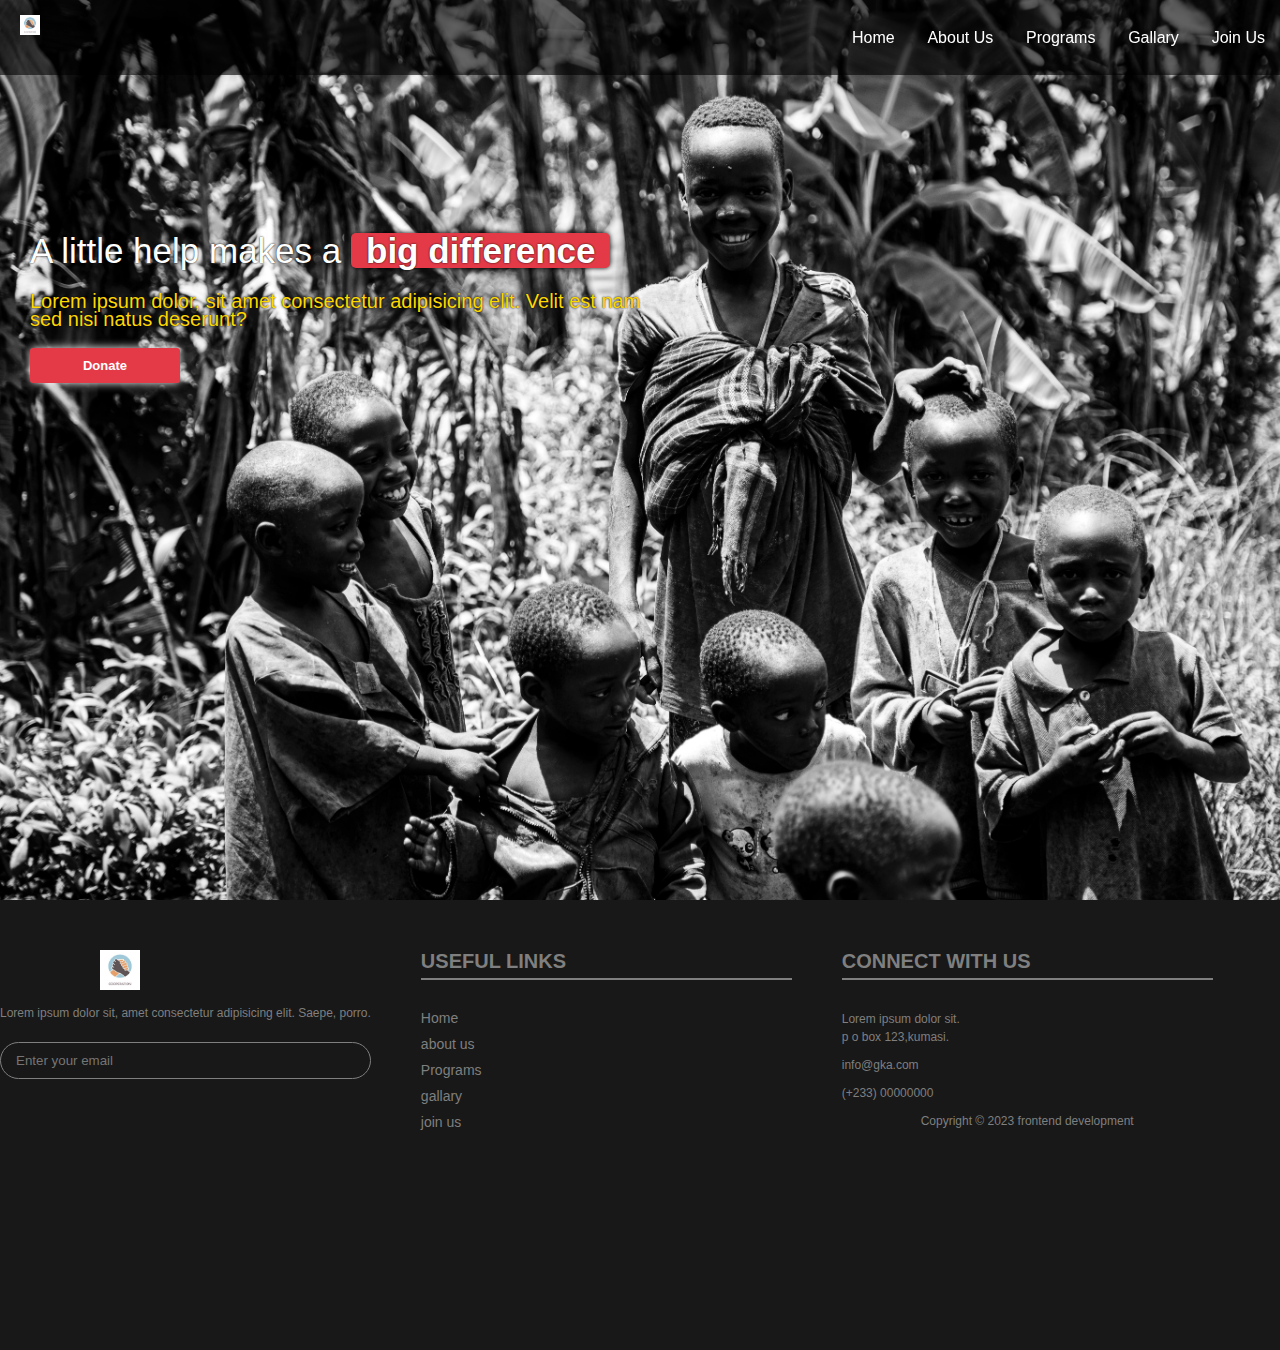
<file: index.html>
<!DOCTYPE html>
<html lang="en">
<head>
    <meta charset="UTF-8">
    <meta name="viewport" content="width=device-width, initial-scale=1.0">
<link rel="stylesheet" href="style.css">
    <title>Document</title>
</head>
<body>
    <!--home section -->
    <section class="banner" id="home-section">
        <header>
            <div class="container">
                <div class="logo">
                    <img src="logo.jpeg" alt="">
                </div>
                <nav>
                    <ul>
                        <li>
                            <a href="#home-section">Home</a>
                            <a href="about.html">about us</a>
                            <a href="programe.html">Programs</a>
                            <a href="gallary.html">gallary</a>
                            <a href="join.html">join us</a>
                        </li>
                    </ul>
                </nav>
            </div>
        </header>
        <!--end of hearder-->

        <div class="container" id="home-text">
            <h1>
                A little help makes a <span>big difference</span>
                
            </h1>
            <p>Lorem ipsum dolor, sit amet consectetur adipisicing elit. Velit est 
                nam sed nisi natus deserunt?</p>
            <button>Donate</button>

        </div>
        

    </section>
<!--end of home section-->

<footer>
    <div class="container">
        <div class="lettercontainer">
            <!--news Letter container-->
            <img src="logo.jpeg" alt="">
            <p>Lorem ipsum dolor sit, amet consectetur 
                adipisicing elit. Saepe, porro.</p>
                <input type="textp"
                placeholder="Enter your email ">
        </div>
        <div class="linkscontainer">
            <!--linkscontainer-->
            <div class="title"> Useful links </div>
            <ul>
                <li>
                    <a href="index.html">Home</a>
                    <a href="about.html">about us</a>
                    <a href="programe.html">Programs</a>
                    <a href="gallary.html">gallary</a>
                    <a href="join.html">join us</a>
                </li>
            </ul>


        </div>
        
        <!--linkscontainer end-->
        <div class="connectcontainer">
            <div class="title">
                Connect with us
            </div>
            <p>Lorem ipsum dolor sit. <br>
                p o box 123,kumasi.
            </p>
            <p>info@gka.com</p>
            <p>(+233) 00000000</p>
            <p class="lead">
                Copyright &copy; 2023 frontend development
              </p>
        </div>
        
        <!--news Letter container-->
       
    </div>

    
 </footer>

</body>
</html>
</file>
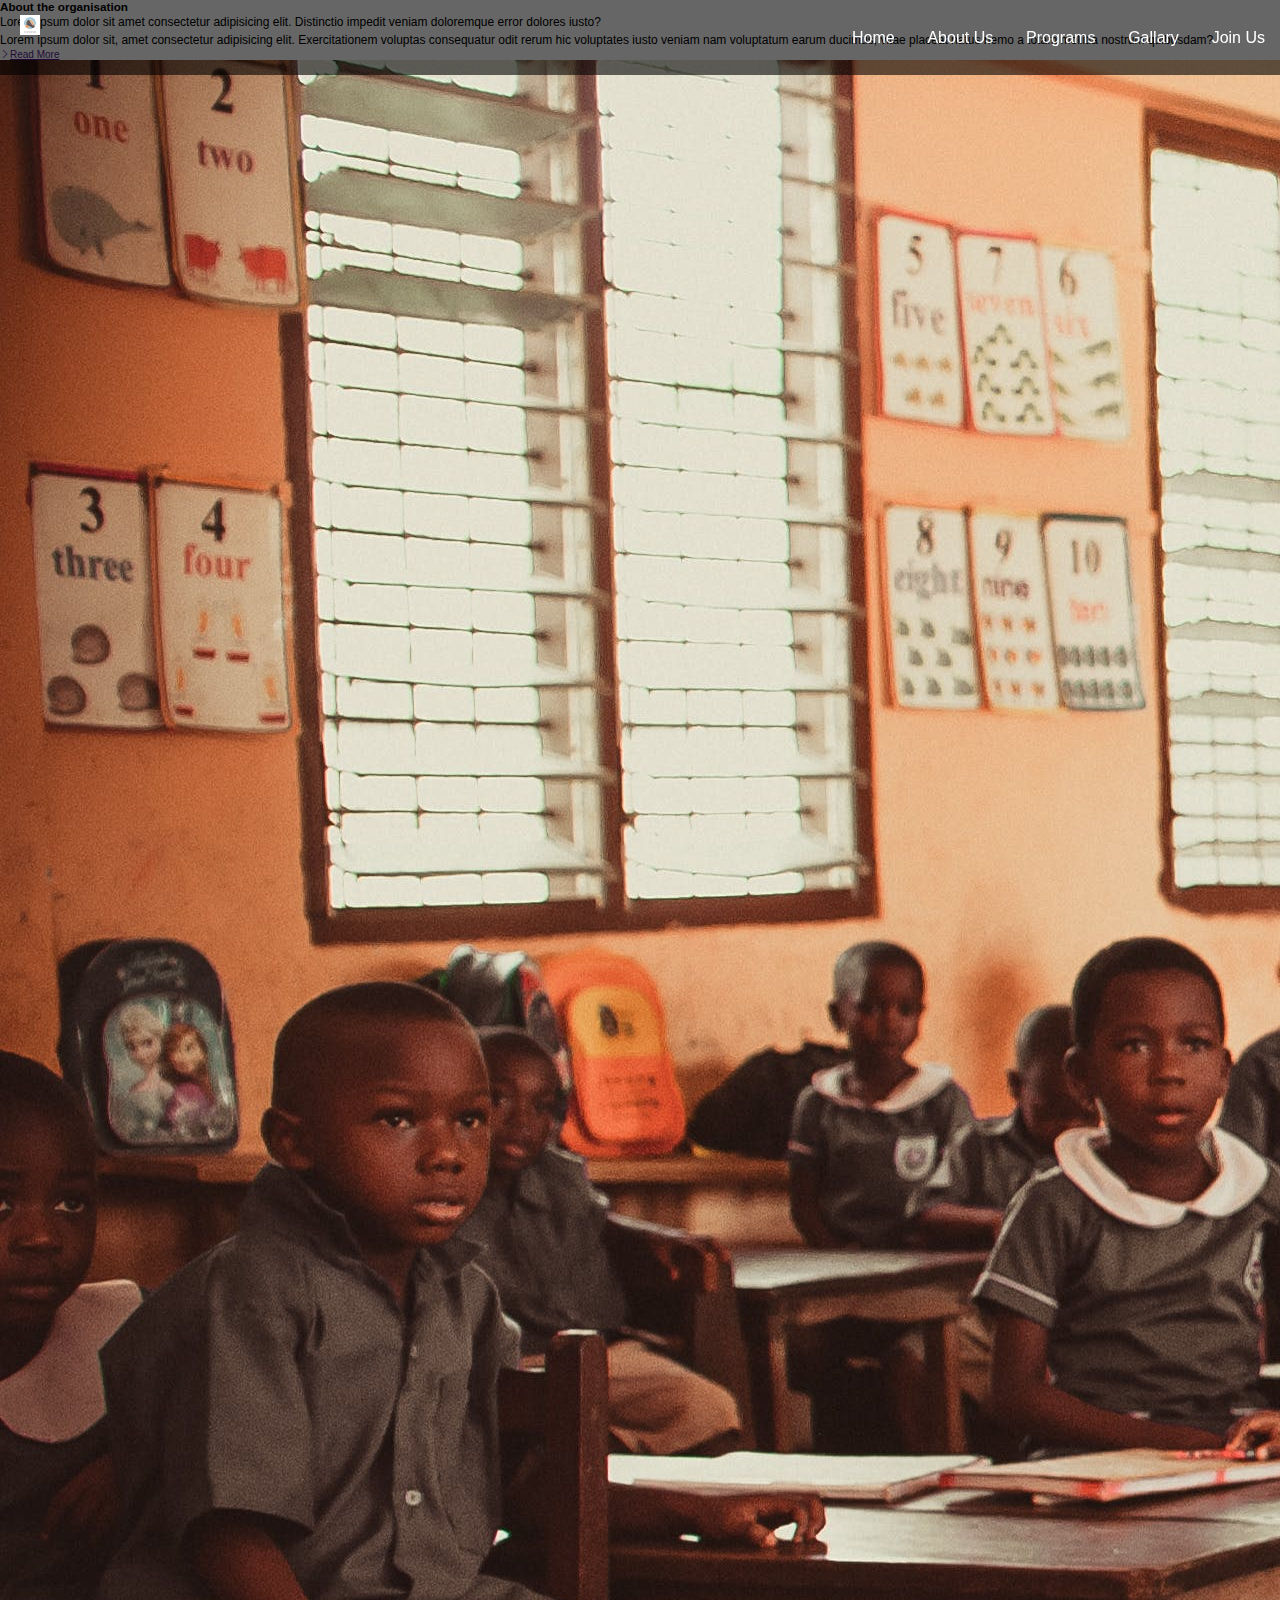
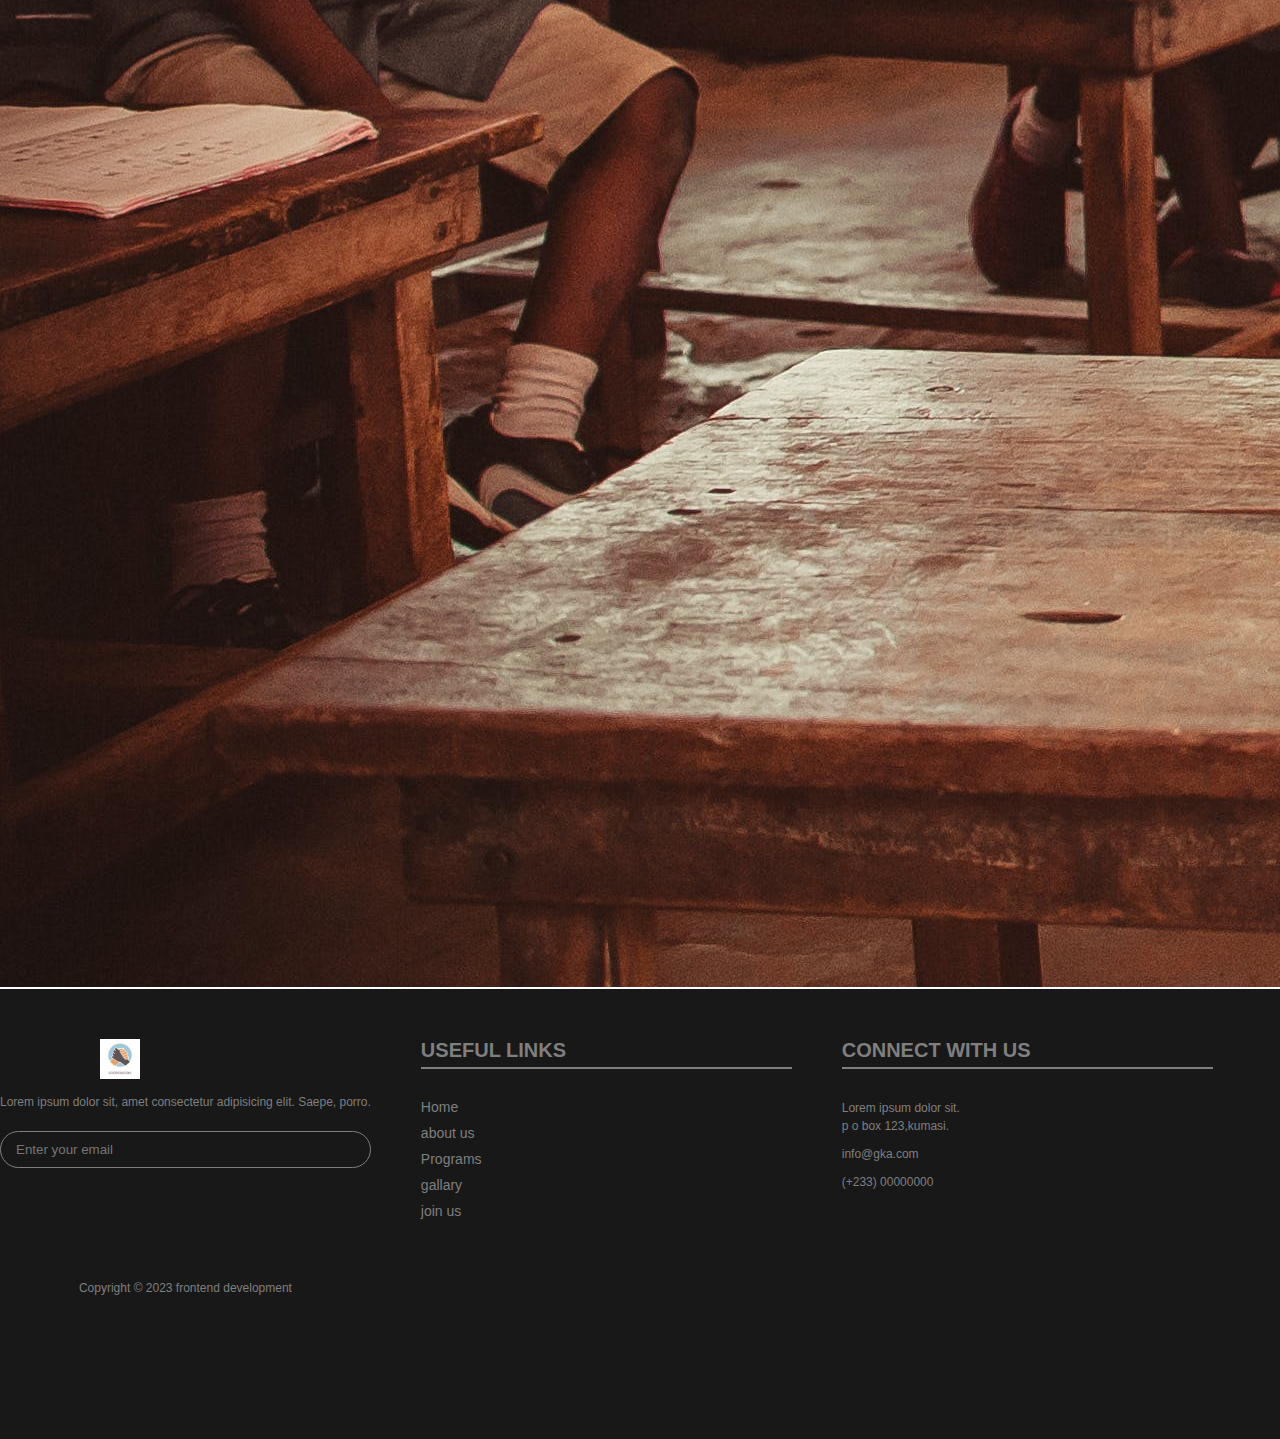
<file: about.html>
<!DOCTYPE html>
<html lang="en">
<head>
    <meta charset="UTF-8">
    <meta name="viewport" content="width=device-width, initial-scale=1.0">
    <link href='https://unpkg.com/boxicons@2.1.4/css/boxicons.min.css' rel='stylesheet'>
    <link href="https://cdn.jsdelivr.net/npm/bootstrap@5.0.2/dist/css/bootstrap.min.css"
     rel="stylesheet" integrity="sha384-EVSTQN3/azprG1Anm3QDgpJLIm9Nao0Yz1ztcQTwFspd3yD65VohhpuuCOmLASjC"
      crossorigin="anonymous">
      <link rel="stylesheet" 
href="https://cdn.jsdelivr.net/npm/bootstrap-icons@1.3.0/font/bootstrap-icons.css">
    <link rel="stylesheet" href="style.css">

    <title>about page</title>
</head>
<body>
    <header>
        <div class="container">
            <div class="logo">
                <img src="logo.jpeg" alt="">
            </div>
            <nav>
                <ul>
                    <li>
                        <a href="#home-section">Home</a>
                        <a href="about.html">about us</a>
                        <a href="programe.html">Programs</a>
                        <a href="gallary.html">gallary</a>
                        <a href="join.html">join us</a>
                    </li>
                </ul>
            </nav>
        </div>
    </header>
    <!--end of hearder-->

    <!--about section-->
    

    <section id="learn" class="p-5 bg-dark text-light">
        <div class="container">
            <div class="row align-items-center justify-content-between">
                <div class="col-md p-5">
                <h3> About the organisation</h3>
                <p class="lead">
                    Lorem ipsum dolor sit amet consectetur adipisicing elit.
                     Distinctio impedit veniam doloremque error dolores iusto?
                </p>
                <p>Lorem ipsum dolor sit, amet consectetur adipisicing elit. 
                    Exercitationem voluptas consequatur odit rerum hic voluptates iusto veniam nam voluptatum earum ducimus,
                     vitae placeat natus nemo a totam mollitia nostrum quibusdam?</p>
                     <a href="" class="btn btn-light mt-3">
                        <i class="bi bi-chevron-right"></i>Read More</a>
                </div> 
    
                <div class="col-md"> 
                    <img src="student.jpg" class="img-fluid" alt="">
                </div>

            </div>
        </div>
      </section>

      <footer>
        <div class="container">
            <div class="lettercontainer">
                <!--news Letter container-->
                <img src="logo.jpeg" alt="">
                <p>Lorem ipsum dolor sit, amet consectetur 
                    adipisicing elit. Saepe, porro.</p>
                    <input type="textp"
                    placeholder="Enter your email ">
            </div>
            <div class="linkscontainer">
                <!--linkscontainer-->
                <div class="title"> Useful links </div>
                <ul>
                    <li>
                        <a href="#home-section">Home</a>
                        <a href="about.html">about us</a>
                        <a href="programe.html">Programs</a>
                        <a href="gallary.html">gallary</a>
                        <a href="join.html">join us</a>
                    </li>
                </ul>


            </div>
            
            <!--linkscontainer end-->
            <div class="connectcontainer">
                <div class="title">
                    Connect with us
                </div>
                <p>Lorem ipsum dolor sit. <br>
                    p o box 123,kumasi.
                </p>
                <p>info@gka.com</p>
                <p>(+233) 00000000</p>
            </div>
            
            <!--news Letter container-->
            <p class="lead">
                Copyright &copy; 2023 frontend development
              </p>
        </div>

         
     </footer>
   


    <script src="https://cdn.jsdelivr.net/npm/bootstrap@5.0.2/dist/js/bootstrap.bundle.min.js" 
    integrity="sha384-MrcW6ZMFYlzcLA8Nl+NtUVF0sA7MsXsP1UyJoMp4YLEuNSfAP+JcXn/tWtIaxVXM" 
    crossorigin="anonymous"></script>
</body>
</html>
</file>
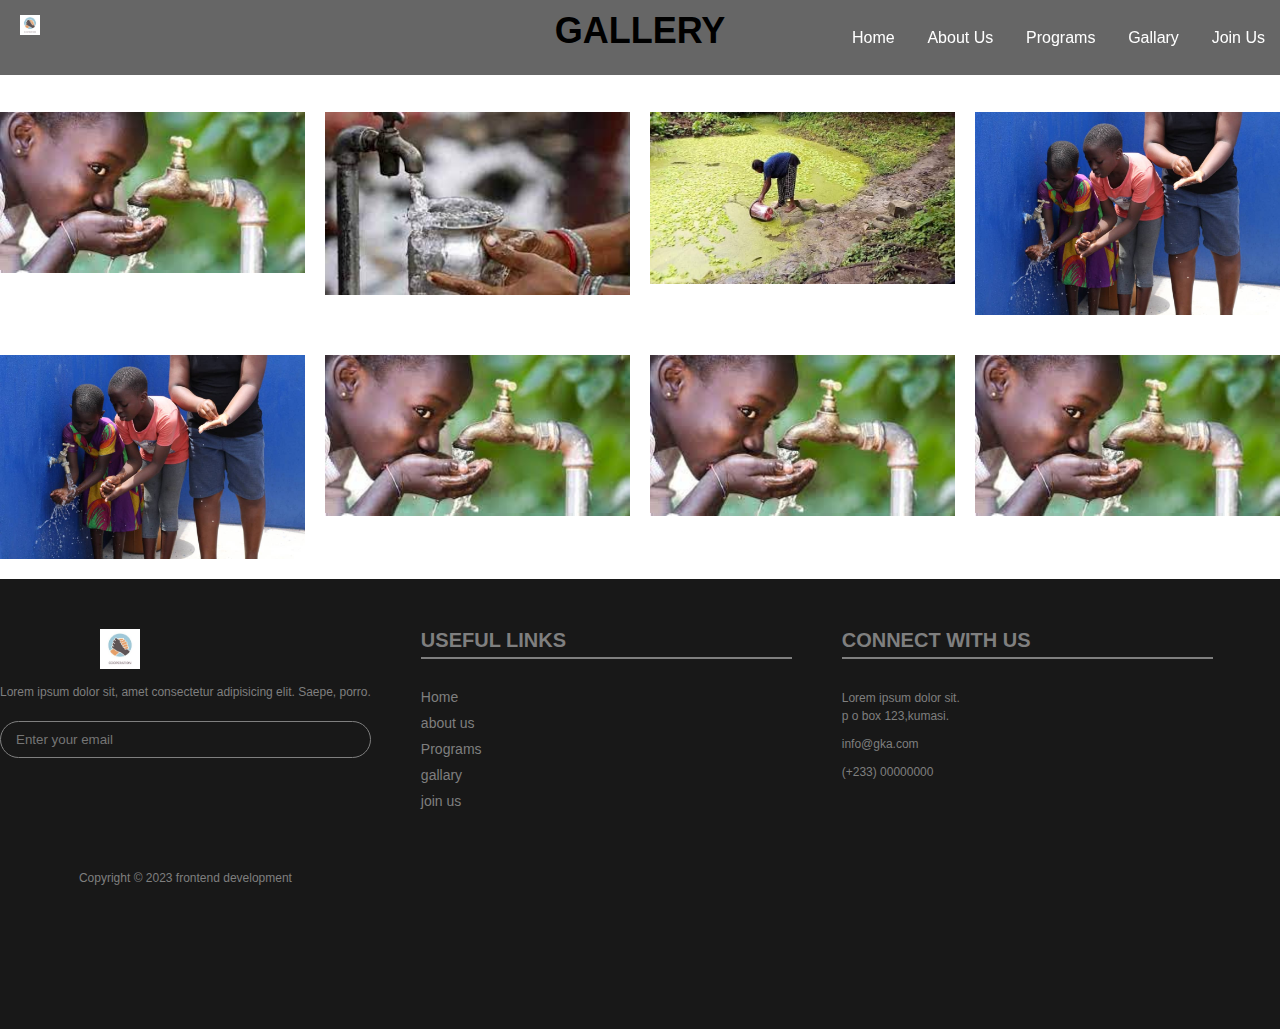
<file: gallary.html>
<!DOCTYPE html>
<html lang="en">
<head>
  <meta charset="UTF-8">
  <meta name="viewport" content="width=device-width, initial-scale=1.0">
  <link href='https://unpkg.com/boxicons@2.1.4/css/boxicons.min.css' rel='stylesheet'>
  <link rel="stylesheet" href="style.css">
  <title>Document</title>
</head>
<body>
  <header>
    <div class="container">
        <div class="logo">
            <img src="logo.jpeg" alt="">
        </div>
        <nav>
            <ul>
                <li>
                    <a href="#home-section">Home</a>
                    <a href="about.html">about us</a>
                    <a href="programe.html">Programs</a>
                    <a href="gallary.html">gallary</a>
                    <a href="join.html">join us</a>
                </li>
            </ul>
        </nav>
    </div>
</header>
<!--end of hearder-->



  <section class="gallery" id="gallerysection">
    <div class="container">
<div class="sectionhead">gallery</div>
<div class="gallerycontainer">
  <div class="item">
    <span class="title">image title</span>
    <img src="pic1.jpeg" alt="">
  </div>
  <!--item-->
  <div class="item">
    <span class="title">image tittle</span>
    <img src="pic2.jpeg" alt="">
  </div>
  <!--item-->

  <div class="item">
    <span class="title">image tittle</span>
    <img src="pic4.jpeg" alt="">
  </div>
  <!--item-->

  <div class="item">
    <span class="title">image tittle</span>
    <img src="pic6.jpg" alt="">
  </div>
  <!--item-->

  <div class="item">
    <span class="title">image tittle</span>
    <img src="pic6.jpg" alt="">
  </div>
  <!--item-->

  <div class="item">
    <span class="title">image tittle</span>
    <img src="pic1.jpeg" alt="">
  </div>
  <!--item-->

  <div class="item">
    <span class="title">image tittle</span>
    <img src="pic1.jpeg" alt="">
  </div>
  <!--item-->

  <div class="item">
    <span class="title">image tittle</span>
    <img src="pic1.jpeg" alt="">
  </div>
  <!--item-->

  
</div>
</div>
  </section>
  <!--end of gallery section-->

  <footer>
    <div class="container">
        <div class="lettercontainer">
            <!--news Letter container-->
            <img src="logo.jpeg" alt="">
            <p>Lorem ipsum dolor sit, amet consectetur 
                adipisicing elit. Saepe, porro.</p>
                <input type="textp"
                placeholder="Enter your email ">
        </div>
        <div class="linkscontainer">
            <!--linkscontainer-->
            <div class="title"> Useful links </div>
            <ul>
                <li>
                    <a href="#home-section">Home</a>
                    <a href="about.html">about us</a>
                    <a href="programe.html">Programs</a>
                    <a href="gallary.html">gallary</a>
                    <a href="join.html">join us</a>
                </li>
            </ul>


        </div>
        
        <!--linkscontainer end-->
        <div class="connectcontainer">
            <div class="title">
                Connect with us
            </div>
            <p>Lorem ipsum dolor sit. <br>
                p o box 123,kumasi.
            </p>
            <p>info@gka.com</p>
            <p>(+233) 00000000</p>
        </div>
        
        <!--news Letter container-->
        <p class="lead">
          Copyright &copy; 2023 frontend development
        </p>
        
    </div>

     
 </footer>
</body>
</html>
</file>
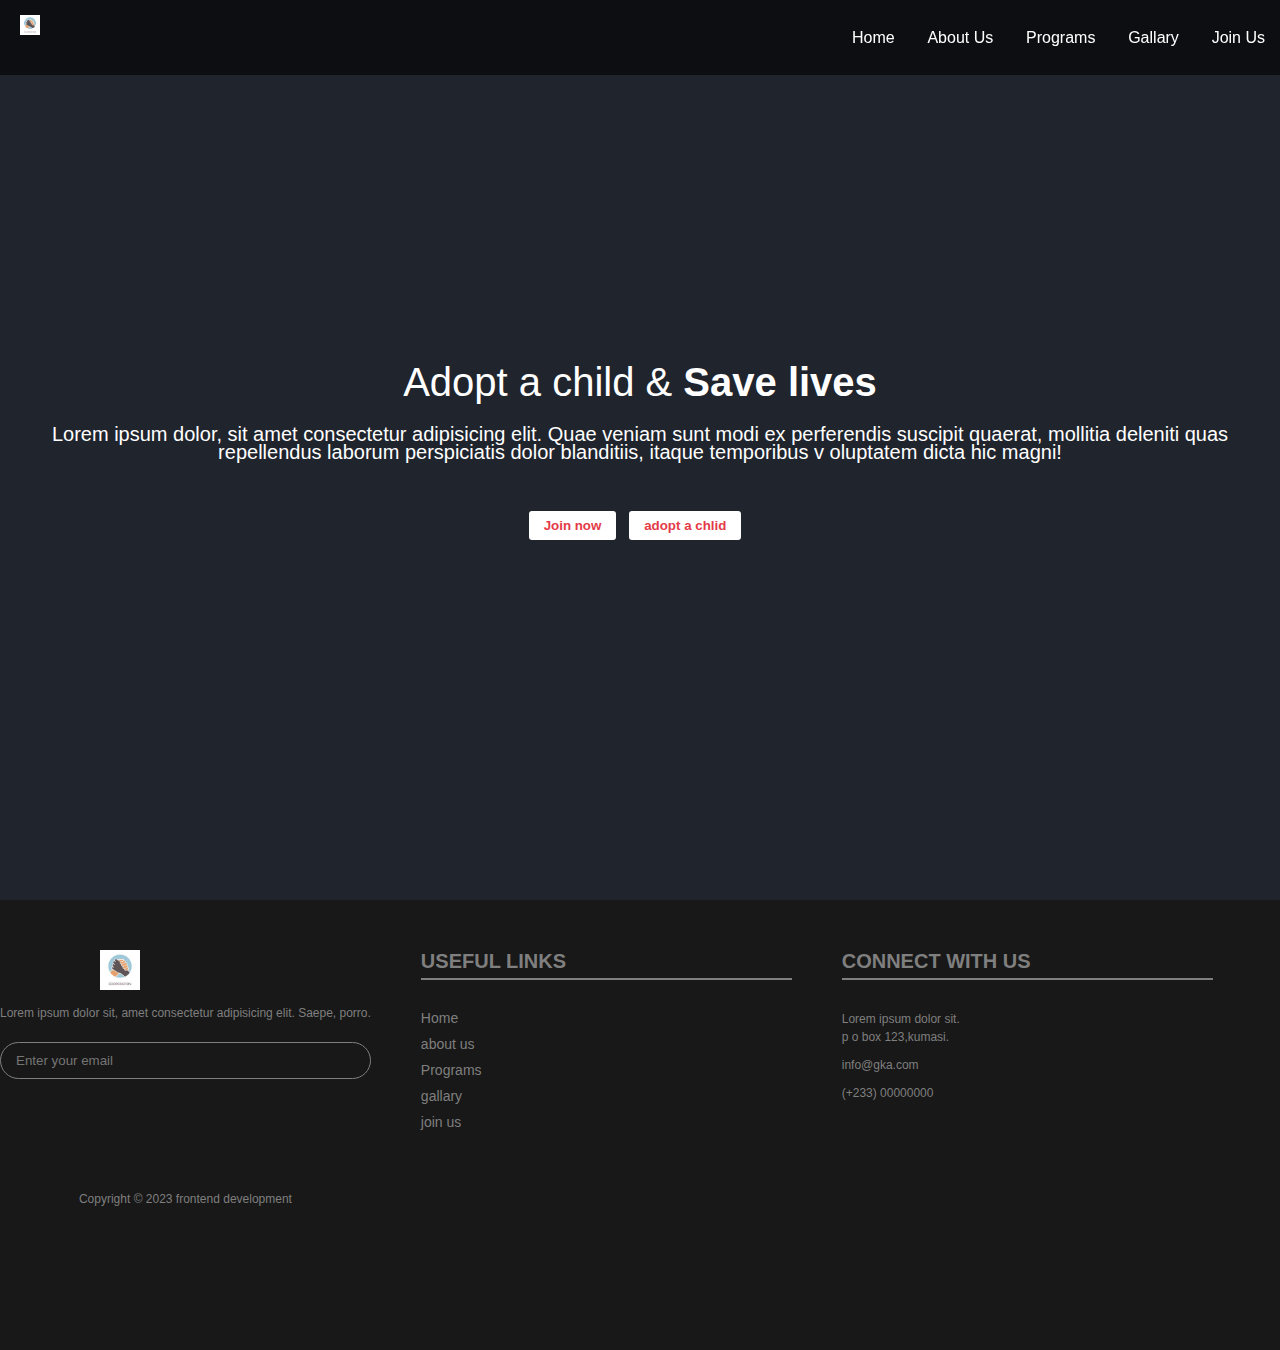
<file: join.html>
<!DOCTYPE html>
<html lang="en">
<head>
    <meta charset="UTF-8">
    <meta name="viewport" content="width=device-width, initial-scale=1.0">


    <link rel="stylesheet" href="style.css">
    <title>Document</title>
</head>
<body>
    <header>
        <div class="container">
            <div class="logo">
                <img src="logo.jpeg" alt="">
            </div>
            <nav>
                <ul>
                    <li>
                        <a href="#home-section">Home</a>
                        <a href="about.html">about us</a>
                        <a href="programe.html">Programs</a>
                        <a href="gallary.html">gallary</a>
                        <a href="join.html">join us</a>
                    </li>
                </ul>
            </nav>
        </div>
    </header>
    <!--end of hearder-->



     <div class="join" id="joinsectioin">
        <div class="container">
            <div class="joinhead">
                Adopt a child & <span>Save lives</span>
                
            </div>
            <p>Lorem ipsum dolor, sit amet 
                consectetur adipisicing elit. Quae veniam sunt modi ex perferendis suscipit quaerat, mollitia deleniti quas repellendus laborum perspiciatis dolor blanditiis, itaque temporibus v
                oluptatem dicta hic magni!</p>
                <button class="joinnow">
                    Join now
                </button>
                <button class="adoptchild">
                    adopt a chlid
                </button>
        </div>
     </div>
        <!--end of join section-->


     <footer>
        <div class="container">
            <div class="lettercontainer">
                <!--news Letter container-->
                <img src="logo.jpeg" alt="">
                <p>Lorem ipsum dolor sit, amet consectetur 
                    adipisicing elit. Saepe, porro.</p>
                    <input type="textp"
                    placeholder="Enter your email ">
            </div>
            <div class="linkscontainer">
                <!--linkscontainer-->
                <div class="title"> Useful links </div>
                <ul>
                    <li>
                        <a href="#home-section">Home</a>
                        <a href="about.html">about us</a>
                        <a href="programe.html">Programs</a>
                        <a href="gallary.html">gallary</a>
                        <a href="join.html">join us</a>
                    </li>
                </ul>


            </div>
            
            <!--linkscontainer end-->
            <div class="connectcontainer">
                <div class="title">
                    Connect with us
                </div>
                <p>Lorem ipsum dolor sit. <br>
                    p o box 123,kumasi.
                </p>
                <p>info@gka.com</p>
                <p>(+233) 00000000</p>
            </div>
            
            <!--news Letter container-->
            <p class="lead">
                Copyright &copy; 2023 frontend development
              </p>
        </div>

       
     </footer>

</body>
</html>
</file>
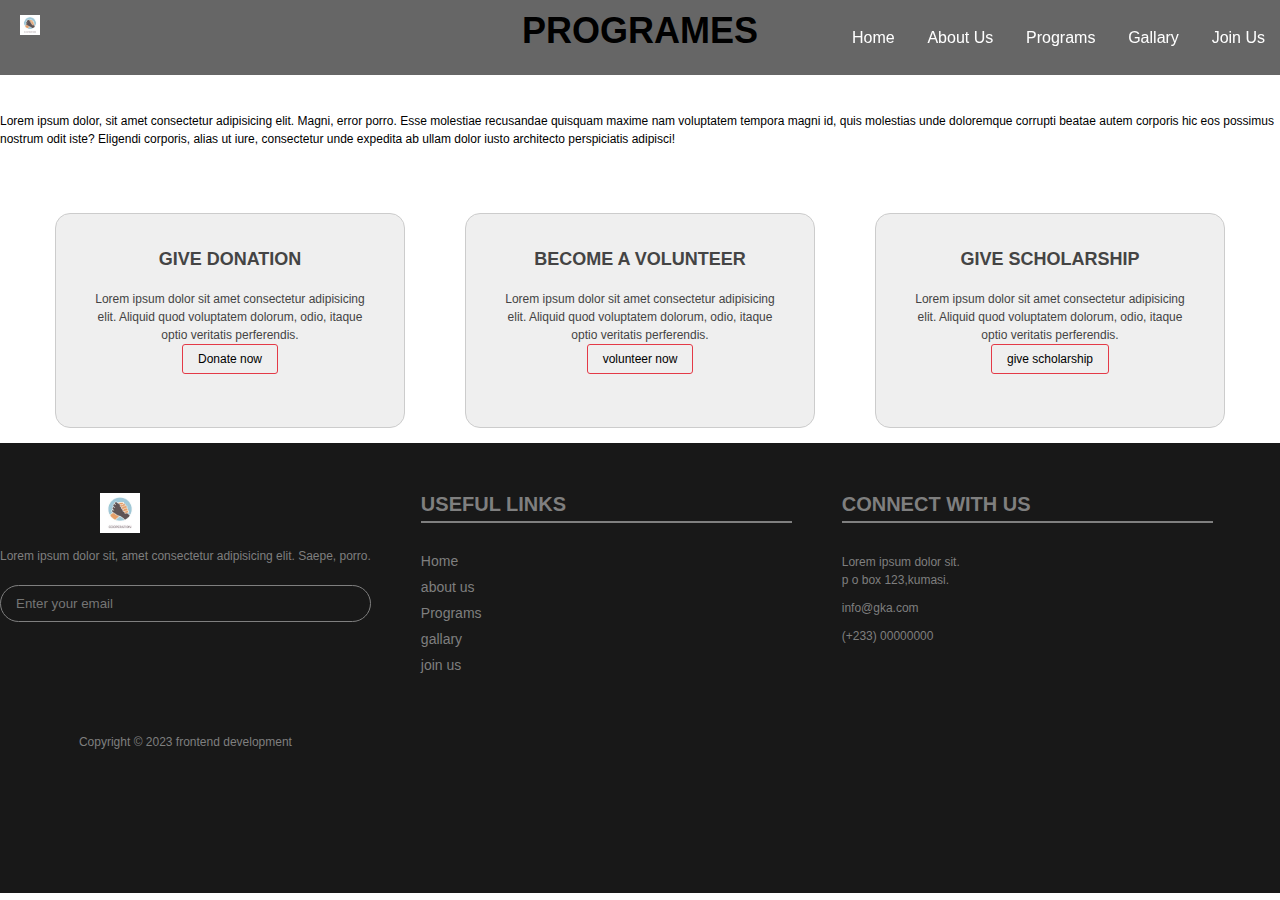
<file: programe.html>
<!DOCTYPE html>
<html lang="en">
<head>
    <meta charset="UTF-8">
    <meta name="viewport" content="width=device-width, initial-scale=1.0">

    <link rel="stylesheet" href="style.css">
    <title>Document</title>
</head>
<body>
    <header>
        <div class="container">
            <div class="logo">
                <img src="logo.jpeg" alt="">
            </div>
            <nav>
                <ul>
                    <li>
                        <a href="#home-section">Home</a>
                        <a href="about.html">about us</a>
                        <a href="programe.html">Programs</a>
                        <a href="gallary.html">gallary</a>
                        <a href="join.html">join us</a>
                    </li>
                </ul>
            </nav>
        </div>
    </header>
    <!--end of hearder-->

     <!--about section-->
     <section class="fullcontainer" id="aboutsection">
        <div class="container">
            <h2 class="sectionhead">
                Programes
            </h2>
            <p>Lorem ipsum dolor, sit amet consectetur adipisicing elit. Magni, error porro. Esse molestiae recusandae quisquam maxime nam voluptatem tempora magni id, quis molestias unde doloremque corrupti beatae autem corporis hic eos possimus nostrum odit iste? Eligendi corporis, alias ut iure,
                 consectetur unde expedita ab ullam dolor iusto architecto perspiciatis adipisci!</p>
                 <div class="cards">
                    <div class="donationbox">
                        <div class="heading">
                            Give donation
                        </div>
                        <p>Lorem ipsum dolor sit amet consectetur adipisicing elit.
                             Aliquid quod voluptatem dolorum, odio, 
                             itaque optio veritatis perferendis.                             
                            </p>
                            <button>Donate now</button>  
                    </div>
                    <!--end of donation box-->

                    <div class="volunteerbox">
                        <div class="heading">
                            become a volunteer
                        </div>
                        <p>Lorem ipsum dolor sit amet consectetur adipisicing elit.
                             Aliquid quod voluptatem dolorum, odio, 
                             itaque optio veritatis perferendis.                    
                            </p>
                            <button>volunteer now</button>  
                    </div>
                    <!--end of donation box-->

                    <div class="scholarshipbox">
                        <div class="heading">
                            give scholarship 
                        </div>
                        <p>Lorem ipsum dolor sit amet consectetur adipisicing elit.
                             Aliquid quod voluptatem dolorum, odio, 
                             itaque optio veritatis perferendis.                             
                            </p>
                            <button>give scholarship</button>  
                    </div>
                    <!--end of donation box-->
                 </div>
        </div> 

    </section>
    <footer>
        <div class="container">
            <div class="lettercontainer">
                <!--news Letter container-->
                <img src="logo.jpeg" alt="">
                <p>Lorem ipsum dolor sit, amet consectetur 
                    adipisicing elit. Saepe, porro.</p>
                    <input type="textp"
                    placeholder="Enter your email ">
            </div>
            <div class="linkscontainer">
                <!--linkscontainer-->
                <div class="title"> Useful links </div>
                <ul>
                    <li>
                        <a href="#home-section">Home</a>
                        <a href="about.html">about us</a>
                        <a href="programe.html">Programs</a>
                        <a href="gallary.html">gallary</a>
                        <a href="join.html">join us</a>
                    </li>
                </ul>


            </div>
            
            <!--linkscontainer end-->
            <div class="connectcontainer">
                <div class="title">
                    Connect with us
                </div>
                <p>Lorem ipsum dolor sit. <br>
                    p o box 123,kumasi.
                </p>
                <p>info@gka.com</p>
                <p>(+233) 00000000</p>
            </div>
            
            <!--news Letter container-->
            
         <p class="lead">
            Copyright &copy; 2023 frontend development
          </p>
        </div>

     </footer>
</body>
</html>
</file>
<file: style.css>
:root{
    --backgound:#e43a47;
    --gray:#efefef;
    --bg-color: #1f242d;
    --second-bg-color:#323946;
    --text-color:#fff;
    --main-color:#0ef;
}
html{
    font-size: 62.5%;
    font-family: 'Roboto', sans-serif;
    scroll-behavior: smooth;
}

*{
    margin: 0;
    padding: 0;
    box-sizing: border-box;

}
p{font-size: 1.2rem;
  line-height: 1.8rem;
}


.banner{
    width: 100%;
}

container{

    width: 1140px;
    margin: auto;
}
.sectionhead{
  width: 300;
  text-align: center;
  font-size: 2rem;
  font-weight: 200;
  padding-top: 30px;
  margin-top: 30px;
  margin: 0 auto 50px;
    position: relative;
    padding: 10px 0;
    text-transform: uppercase;
}
/*
.sectionhead::after{
  display: inline-block;
  content: "";
  width: 15px;
  height: 15px;
  background-color: var(--backgound);
  position: absolute;
  left: calc(50% - 10px);
  top: calc(75% - 7px);
  transform: rotate(45deg) translate(50%,50%);
  border: 3px solid #fff; 
}
*/

/* section{
  padding: 100px 0;
  position: relative;}
*/

/*  normal style apply end here*/

/*home section begins here*/
header{
  width: 100%;
  background-color: rgba(0, 0, 0, 0.6);
  position: fixed;
  z-index: 2;
  
}


  header .container{
     display: flex;
     justify-content: space-between;
  }
   
  header .container .logo{
    padding: 15px 0;
    height: 50px;
  }

  header .container .logo img{
    height: 100%;
    margin-left: 20px;

  }

  header nav ul{
    list-style-type: none;

  }
  header nav ul li{
    display: inline-block;

  }

  header nav ul li a{
    display: inline-block;
    height: 75px;
    line-height: 75px;
    padding: 0 15px;
    text-decoration: none;
    text-transform: capitalize;
    font-size: 16px;
    color: #fff;
    transition: 0.3s;
  }
      
  header nav ul li a:hover{
     background-color:var(--backgound);
  }

  .banner{
    height: 100vh;
    width: 100%; 
    background-image: url(village.jpg);
    background-size: cover;
    background-repeat: no-repeat;
    background-attachment: fixed;
    
  }

  .banner h1{
    margin-top: 230px;
    display: inline-block;
    font-size: 3.5rem;
    color: #fff;
    text-shadow: 0 0 2px #000;
    width: 50%;
    line-height: 4.2rem;
    font-weight: 200;
   
  }

  .banner h1 span{
    background-color: var(--backgound);
    display: inline-block;
    line-height: 3.5rem;
    padding: 0 15px;
    font-weight: 600;
    border-radius: 5px;
    box-shadow: 0 0 5px #000;
    ;

  }

  .banner p {
    color: #FFD700;
    margin-top: 20px;
    width: 50%;
    font-weight: 100;
    font-size: 20px;
    text-shadow: 0 0 2px #000;
  }


  .banner button{
    width: 150px;
    margin-top: 20px;
    padding: 10px 15px;
    box-shadow: 0 0 1rem var(--text-color);
    background-color: var(--backgound);
    border: 0;
    outline: none;
    border-radius: 3px;
    color: #fff;
    font-size: 13px;
    font-weight: 600;
    cursor: pointer;
    transition: 0.3s;
  } 

  .banner button:hover{
    background-color: var(--bg-color);
    color:var(--text-color);}

    #home-text{
      margin-left: 30px;
      width: 100%;
      
    } 
/*home section ends here*/

/*about section begins here*/
#aboutsection .cards{
  display: flex;
  flex-wrap: wrap;
  justify-content: center;
  align-items: center;
  gap: 20px;
  margin-top: 50px;
 
  position: relative;
height: 245px;
}
#aboutsection .cards >div {
  width: 350px;
  background-color: var(--gray);
  padding: 35px;
  color: #444;
  text-align: center;
  border-radius: 15px;
  height: 215px;
  border: 1px solid #ccc;
  margin-left: 20px;
  margin-right: 20px;
  transition: 0.4s;
}
#aboutsection .cards >div:hover{
  width: 400px;
  margin-top: -20px;
  border-color:var(--backgound) ;
  padding: 55px;
  height: auto;


}

#aboutsection .cards >div .heading{
  font-size: 18px;
  font-weight: 600;
  margin-bottom: 20px;
  text-transform: uppercase;
}
#aboutsection .cards >div .heading p{
  font-size: 14px;
  margin-top: 15;

}

#aboutsection .cards >div button{
  border: 1px solid var(--backgound);
  outline: none;
  padding: 7px 15px;
  margin-bottom: 15px;
  font-size: 12px;
  cursor: pointer;
  border-radius: 3px;
  transition: 0.3s;
}

#aboutsection .cards >div:hover button{
  background-color: var(--backgound);
  color: #fff;
} 

/*about section ends here   */



/*  join us section start from here*/
.join{background-color:var(--bg-color);
  color: #fff;
  padding: 100px 0;
  height: 100vh;
  display: flex;
  justify-content: center;
  align-items: center;
  text-align: center;
}

.join p{
  font-size: 20px;
  margin-top: 20px;
}

.joinhead{
  font-size: 40px;
  font-weight: 100;

}

.join .joinhead span{

   font-weight: 800;
}
.join button{
  padding: 7px 15px;
  margin-top: 50px;
  border: 0;
  outline: none;
  font-weight: 600;

}
.join button.joinnow{
  margin-right: 10px;
  background-color: #fff;
  color: var(--backgound);
  border-radius: 3px;
  transition: 0.3s;
}
.join button.joinnow:hover{
  background-color: var(--backgound);
  color: #fff;
}
.join button.adoptchild{
  margin-right: 10px;
  background-color: #fff;
  color: var(--backgound);
  border-radius: 3px;
  transition: 0.3s;
}

.join button.adoptchild:hover{
  background-color: var(--backgound);
  color: #fff;
}
/*  join us section enrd here*/

<!--  gallery start from here-->

.gallery {
  background-color: #f2f2f2;
  padding: 50px 0;
}

.sectionhead {
  font-size: 36px;
  font-weight: bold;
  text-align: center;
  margin-bottom: 50px;
}

.gallerycontainer {
  display: grid;
  grid-template-columns: repeat(4, 1fr);
  grid-gap: 20px;
}


.gallery .gallerycontainer .item{
  margin-bottom: 20px;
  position: relative;
  overflow: hidden;

}
.gallery .gallerycontainer img{
  width: 100%;
  display: block;
  transition: transform 0.4s ease;
}

.gallery .gallerycontainer .title{
  position: absolute;
  background-color: var(--gray);
  padding: 5px;
  margin: 5px;
  border-radius: 5px;
  font-size: 13px;
  font-weight: bold;
  opacity: 0;
  z-index: 1;
  transition: opacity 0.4s ease;  

}

.gallery .gallerycontainer .item:hover .title{
  opacity: 1;
}
.gallery .gallerycontainer .item:hover img{
  transform: scale(1.2);
}  

/*gallery section end from here*/






/*  footer section start from here*/

footer{
  background-color: #181818;
  color: #7f7f7f;
  padding: 50px 0;
  font-size: 14px;
  height: 50vh;
}

footer .container{
  display: grid;
  grid-template-columns: 1fr 1fr 1fr;
  grid-gap: 50px;
  position:absolute;
  
}
footer .title{
  font-size: 20px;
  font-weight: 600;
  border-bottom: 2px solid;
  margin-bottom: 30px;
  text-transform: uppercase;
  padding:0 0 5px 0; 
}

footer p{
  margin-bottom: 10px;

}

footer .linkscontainer ul{
  list-style-type: none;
}

.linkscontainer{
  display: flex;
  flex-direction: column;
}
footer .linkscontainer ul li a{
  display: block;
text-decoration: none;
  margin-bottom: 10px;
  color: #7f7f7f;
}

footer .lettercontainer img{
  width: 40px;
  height: 40px;
  margin-bottom: 11px;
  margin-left: 100px;

}
footer .lettercontainer input{
  background-color: transparent;
  border: 1px solid #7f7f7f;
  outline: none;
  padding: 10px 15px;
  width: 100%;
  border-radius: 30px;
  color: #ccc;
  margin-top: 10px;
}

 footer .lead{
  text-align: center;
  margin-bottom: 0px;
}

/*  footer us section end here*/


/* media query start here*/
@media screen and(max-width: 1200px){
  .container{
    width: 90%;
    padding: 15px;
  }
}

@media screen and(max-width: 1080px){
  .banner h1{
    margin-top: 200px;
  }

  #aboutsection .cards{
    justify-content: space-around;
    height: auto;
  }
  #aboutsection  .cards >div{
    width: 100%;
    margin:10px 0;
  }
}

@media screen and(maxi-width:1024px){.banner{
  background-position-x: 45%;
  .banner h1 {
    font-size: 2.5rem;
  }
}

}

/*toggle menu  here*/
@media screen and(maxi-width :768px){
  header nav {
    position: relative;
    border: 2px solid #fff;
    height: 30px;
    margin-top: 20px;
    border-radius: 5px;

  }

  header nav ::after{
    top: 17px;
  }

  header nav::before{
    top: 7px;

  }

  header nav ::after ,
  header nav::before{
    content: "";
    width: 17;
    height: 2px;
    background-color: #fff;
    display: block;
    position: absolute;
    left: 5px;
  }
  header nav ul{
    position: absolute;
    right: 400px;
    top: 53px;
    transition: 0.5s;

  }

  header nav :hover ul{
    right: 0;
  }

  header nav ul li{
    display: block;
  }

  header nav ul li a{
    width: 300px;
    background-color: rgba(0, 0, 0, 0.6);

  }

  .banner{
    background-position-x: 65%;
     
  }
  .banner p{font-size: 14px;
  }
  .banner p .banner h1{
    width: 70%;
  }
  #aboutsection .cards > div:hover{
    width: 350px;

  }

  .gallery .gallerycontainer{
    column-count: 2;
  }
}

@media screen and(maxi-width:425px){
  .banner h1{
    margin-top: 150px;
    font-size: 2rem;
    line-height: 3rem;

  }

  .banner button{
    margin-bottom: 10px;

  }

#aboutsection p{
  text-align: justify;

}

#aboutsection .cards > div :hover{
  width: 400px;
  margin-top: 10px;
  padding: 35px;

}

.gallery .gallerycontainer{
  column-count: 1;
}

footer .container{
  grid-template-columns: 1fr;

}

}

@media screen and(maxi-width:320px){
  .banner h1{
    margin-top: 100px;
  }
  footer .lead {
    font-size: 14px;
    margin-bottom: 0px;
    padding-bottom: 0px;
  }

}
</file>
